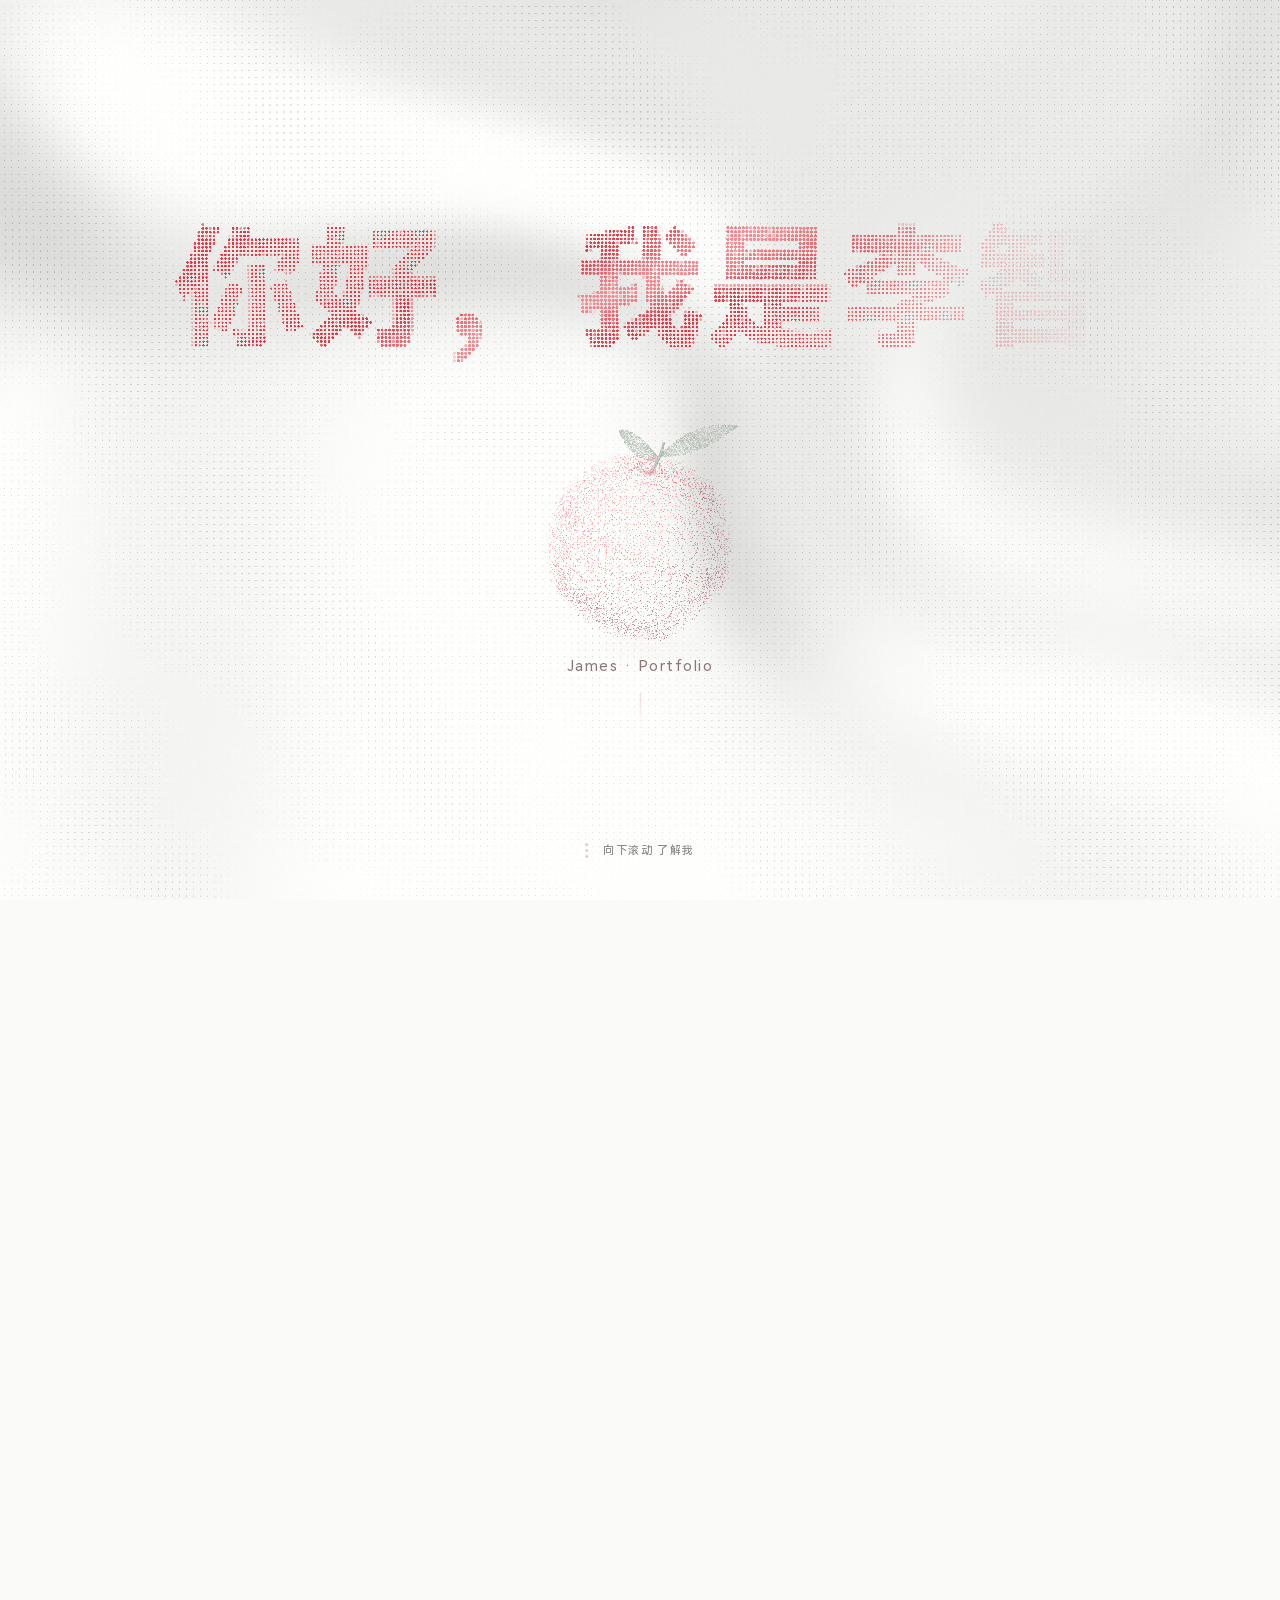
<file: docs/index.html>
<!doctype html><html lang="zh-CN"><head>
<meta charset="utf-8"><meta name="viewport" content="width=device-width,initial-scale=1"><meta name="theme-color" content="#fafaf8"><title>李智个人作品集 — 一颗荔枝的灵感宇宙</title><meta name="description" content="你好，我是李智。以一颗动态点阵荔枝为中心，在三维空间中探索我的作品。"><link rel="icon" href="./assets/lychee-icon.svg" type="image/svg+xml"><link rel="preload" href="./assets/HarmonyOS_Sans_SC_Black.woff" as="font" type="font/woff" crossorigin><link rel="preload" href="./assets/HarmonyOS_Sans_SC_Regular.woff" as="font" type="font/woff" crossorigin><link rel="modulepreload" href="./gallery.js"><link rel="stylesheet" href="./style.css"><link rel="stylesheet" href="./project-reader.css"><link rel="stylesheet" href="./project-theme.css"><link rel="stylesheet" href="./about.css"><link rel="stylesheet" href="./portfolio-menu.css"><script>if(location.pathname.endsWith('/project.html')){document.documentElement.dataset.initialView='project';document.documentElement.classList.add('project-document-root')}</script></head>
<body><a class="skip-link" href="#project-list">跳到作品列表</a><canvas id="atmosphere" aria-hidden="true"></canvas><div class="ambient-grain" aria-hidden="true"></div>
<main id="portfolio" aria-label="李智个人作品集"><div class="stage" id="work"><canvas id="scene" aria-label="动态像素荔枝与环绕它的三维作品画廊"></canvas><h1 class="sr-only">你好，我是李智</h1><div class="loading-title" aria-hidden="true">你好，我是李智</div><div class="lychee-shadow" aria-hidden="true"></div><section id="about" class="about-section" aria-labelledby="about-name" aria-hidden="true" inert><div class="about-layout">
<figure class="about-portrait"><div class="portrait-stack"><div class="portrait-mask" aria-hidden="true"></div><div class="portrait-photo"><img class="portrait-sharp" src="./assets/profile/james-portrait.png" alt="李智的黑白人像"><img class="portrait-soft" src="./assets/profile/james-portrait.png" alt="" aria-hidden="true"></div><figcaption class="portrait-signature">James</figcaption></div></figure>
<div class="about-fruit-space" aria-hidden="true"><img class="about-fruit-fallback" src="./assets/lychee-icon.svg" alt=""></div>
<div class="about-info"><h2 class="about-name" id="about-name">李智</h2><p class="about-role">工业设计实习生-AI创新业务</p><p class="about-availability">12月到岗，可连续在岗4个月</p><div class="about-contacts"><a class="about-contact" href="tel:13340219886" aria-label="拨打13340219886"><svg viewBox="0 0 24 24" aria-hidden="true"><path d="M7.5 3.5 10 8 7.8 10.2c1.4 2.8 3.2 4.6 6 6l2.2-2.2 4.5 2.5-.8 3.5c-.2.8-1 1.3-1.8 1.2C10 20.4 3.6 14 2.8 6.1c-.1-.8.4-1.6 1.2-1.8l3.5-.8Z"/></svg><span>13340219886</span></a><a class="about-contact" href="mailto:James_LiZhi@outlook.com"><svg viewBox="0 0 24 24" aria-hidden="true"><rect x="3" y="5" width="18" height="14" rx="1.5"/><path d="m3.5 6 8.5 7 8.5-7"/></svg><span>James_LiZhi@outlook.com</span></a></div><button id="open-resume" class="resume-button" type="button"><span>查看简历</span><svg viewBox="0 0 20 20" aria-hidden="true"><path d="M5 15 15 5M5 5h10v10"/></svg></button></div>
<div id="about-tags" class="about-tags" role="list" aria-label="兴趣与技能" aria-live="off"></div>
</div></section><button id="brand" class="portfolio-brand" type="button" aria-label="李智个人作品集导航" aria-controls="portfolio-menu" aria-expanded="false" inert><span class="brand-mark" aria-hidden="true"></span><span id="brand-text" class="brand-text" data-text="李智个人作品集">李智个人作品集</span></button>
<nav id="portfolio-menu" class="portfolio-menu" aria-label="作品集导航" data-lenis-prevent inert>
  <section class="portfolio-menu-section">
    <h2><a href="./#about" data-destination="about">个人信息</a></h2>
    <ul><li><a href="./project.html?id=resume" data-destination="resume">个人简历</a></li></ul>
  </section>
  <section class="portfolio-menu-section">
    <h2><a href="./#work/boundless" data-destination="work">个人作品</a></h2>
    <ul id="portfolio-menu-projects"></ul>
  </section>
</nav>
<div class="intro-caption" aria-hidden="true"><span class="small-label">James · Portfolio</span><span class="intro-caption-line"></span></div><div class="scroll-cue"><span class="cue-mark" aria-hidden="true"><i></i><i></i><i></i></span><span id="scroll-copy">向下滚动 了解我</span></div><div class="work-caption" aria-live="polite"><span class="work-index"><b id="work-number">01</b><i>/</i><span id="work-total">05</span></span><span class="caption-separator"></span><span id="work-name">作品画廊</span></div>
<div class="scroll-progress" aria-hidden="true"><i></i></div><div id="project-list" class="project-access" aria-label="作品列表"></div><div class="fallback-gallery" hidden><p class="fallback-greeting">你好，我是李智</p><img class="fallback-lychee" src="./assets/lychee-icon.svg" alt="荔枝图标"><div class="fallback-grid"></div></div></div></main>
<div id="reader-surface" hidden></div><div id="cursor" aria-hidden="true"><span>查看项目</span><span>↗</span></div><noscript><style>.loading-title{display:none}.stage{position:relative}#portfolio{height:100vh}</style><p class="noscript-message">你好，我是李智。请开启 JavaScript，体验三维点阵荔枝与作品画廊。</p></noscript><script type="module" src="./app.js"></script></body></html>
</file>
<file: docs/style.css>
@font-face{font-family:HarmonyOS;src:url('./assets/HarmonyOS_Sans_SC_Light.woff') format('woff');font-weight:300;font-display:swap}@font-face{font-family:HarmonyOS;src:url('./assets/HarmonyOS_Sans_SC_Regular.woff') format('woff');font-weight:400;font-display:swap}@font-face{font-family:HarmonyOS;src:url('./assets/HarmonyOS_Sans_SC_Medium.woff') format('woff');font-weight:500;font-display:swap}@font-face{font-family:HarmonyOS;src:url('./assets/HarmonyOS_Sans_SC_Black.woff') format('woff');font-weight:900;font-display:swap}
:root{--red:#e63946;--ink:#383c3b;--paper:#fafaf8;--muted:#8c8f8c;--gutter:clamp(24px,3.6vw,64px);--ease:cubic-bezier(.22,1,.36,1)}*{box-sizing:border-box}html{scrollbar-width:none;scroll-behavior:smooth}html::-webkit-scrollbar{display:none}body{margin:0;background:var(--paper);color:var(--ink);font-family:HarmonyOS,sans-serif;overflow-x:clip}button,a{-webkit-tap-highlight-color:transparent;touch-action:manipulation}button{font:inherit;color:inherit;cursor:pointer;border:0}button:focus-visible,a:focus-visible{outline:2px solid var(--red);outline-offset:7px}a{color:inherit}svg{width:100%;height:100%}.sr-only{position:absolute;width:1px;height:1px;overflow:hidden;clip:rect(0,0,0,0);white-space:nowrap}.skip-link{position:fixed;z-index:50;top:-70px;left:24px;padding:12px 20px;background:white;color:var(--red);border-radius:24px}.skip-link:focus{top:20px}
#atmosphere{position:fixed;inset:0;width:100%;height:100%;z-index:0;pointer-events:none}.ambient-grain{position:fixed;inset:0;pointer-events:none;z-index:10;opacity:.025;background-image:url("data:image/svg+xml,%3Csvg viewBox='0 0 160 160' xmlns='http://www.w3.org/2000/svg'%3E%3Cfilter id='noise'%3E%3CfeTurbulence type='fractalNoise' baseFrequency='.85' numOctaves='3' stitchTiles='stitch'/%3E%3C/filter%3E%3Cpath fill='%23000' filter='url(%23noise)' opacity='.5' d='M0 0h160v160H0z'/%3E%3C/svg%3E")}
#portfolio{height:var(--gallery-height,586svh);position:relative;z-index:1}.stage{height:100svh;position:sticky;top:0;isolation:isolate;overflow:clip}#scene{position:absolute;inset:0;width:100%;height:100%;z-index:3;touch-action:pan-y}.loading-title{position:absolute;left:0;right:0;top:29%;text-align:center;font-family:HarmonyOS,sans-serif;font-size:clamp(52px,8.5vw,140px);font-weight:900;color:var(--red);opacity:.6;transition:opacity .3s}.scene-ready .loading-title{opacity:0;pointer-events:none}.portfolio-brand{position:absolute;left:var(--gutter);top:28px;width:265px;height:64px;z-index:5;background:transparent;opacity:0;pointer-events:none}.portfolio-brand.visible{pointer-events:auto}.lychee-shadow{position:absolute;left:50%;top:71%;width:170px;height:18px;background:radial-gradient(ellipse,#7b656320,transparent 69%);transform:translateX(-50%);filter:blur(9px);z-index:2;opacity:0;transition:opacity 1.5s}.scene-ready .lychee-shadow{opacity:.75}.intro-caption{position:absolute;left:50%;top:73%;transform:translateX(-50%);z-index:4;display:flex;align-items:center;flex-direction:column;gap:18px;color:#8c7777;pointer-events:none}.small-label{font-size:15px;letter-spacing:.1em;white-space:nowrap}.intro-caption-line{height:36px;width:1px;background:linear-gradient(#e6394640,transparent)}
.scroll-cue{position:absolute;bottom:42px;left:50%;transform:translateX(-50%);z-index:5;display:flex;align-items:center;gap:12px;color:#7f8180;font-size:11px;letter-spacing:.13em;white-space:nowrap;pointer-events:none;transition:opacity .6s}.cue-mark{width:6px;display:flex;flex-direction:column;gap:3px}.cue-mark i{width:3px;height:3px;background:var(--red);border-radius:50%;opacity:.3;animation:downPulse 2.4s infinite}.cue-mark i:nth-child(2){animation-delay:.15s}.cue-mark i:nth-child(3){animation-delay:.3s}.work-caption{position:absolute;left:var(--gutter);bottom:43px;display:flex;gap:20px;align-items:center;z-index:5;font-size:12px;color:#777;opacity:0;transform:translateY(8px);pointer-events:none;transition:opacity .6s,transform .6s var(--ease)}.work-caption.visible{opacity:1;transform:none}.work-index{font-variant-numeric:tabular-nums;display:flex;gap:9px;font-size:12px}.work-index b{color:var(--red);font-weight:400}.work-index i{color:#b9b9b9;font-style:normal}.caption-separator{width:24px;height:1px;background:#b9b9b950}#work-name{font-size:11px;letter-spacing:.015em}.stage-controls{position:absolute;right:var(--gutter);bottom:30px;display:flex;gap:8px;align-items:center;z-index:5}.round-control{width:39px;height:39px;border:1px solid #d6d6d650;border-radius:50%;background:#ffffff50;backdrop-filter:blur(8px);display:grid;place-items:center;transition:background .3s,border-color .3s,transform .4s var(--ease);color:#868987}.round-control:hover{color:var(--red);background:#fff;border-color:#e6394640;transform:translateY(-2px)}.round-control svg{width:17px;height:17px;fill:none;stroke:currentColor;stroke-width:1.3;stroke-linecap:round;stroke-linejoin:round}#back-top{opacity:0;pointer-events:none;transform:translateY(8px)}#back-top.visible{opacity:1;pointer-events:auto;transform:none}.scroll-progress{position:absolute;inset:auto 0 0;height:2px;background:transparent;z-index:6}.scroll-progress i{display:block;width:100%;height:100%;background:var(--red);opacity:.7;transform:scaleX(var(--progress,0));transform-origin:left}.project-access{position:absolute;top:120px;left:var(--gutter);z-index:7}.project-access button{position:absolute;left:-10000px;padding:12px 18px;border-radius:20px;background:white;white-space:nowrap}.project-access button:focus{position:static;left:0}
dialog{border:0;padding:0;position:fixed;width:min(1000px,calc(100vw - 64px));max-height:90svh;overflow-y:auto;overscroll-behavior:contain;border-radius:20px;background:#f9f9f7;color:var(--ink);box-shadow:0 30px 140px #3d242324}dialog::backdrop{background:#f6f5f0b5;backdrop-filter:blur(20px)}dialog[open]{animation:dialogIn .55s var(--ease)}.dialog-close{position:absolute;top:16px;right:16px;width:37px;height:37px;border-radius:50%;background:#fff9;backdrop-filter:blur(10px);font-size:26px;line-height:1;z-index:2;color:#555;transition:.3s}.dialog-close:hover{background:var(--red);color:white}.project-image-wrap{background:white}.project-image-wrap img{display:block;width:100%;max-height:72svh;object-fit:contain}.project-description{display:flex;justify-content:space-between;align-items:center;padding:26px 32px;gap:20px}#project-category{font-size:10px;letter-spacing:.13em;color:#969894}#project-title{font-size:26px;font-weight:400;letter-spacing:-.025em;margin:8px 0 0}.project-navigation{display:flex;align-items:center;gap:16px;font-size:11px;color:#999;font-variant-numeric:tabular-nums}.project-navigation button{font-size:20px;width:34px;height:34px;border:1px solid #ddd8;border-radius:50%;background:transparent;color:#777}.project-navigation button:hover{background:var(--red);color:white;border-color:var(--red)}#cursor{position:fixed;top:0;left:0;width:78px;height:78px;padding:20px;border-radius:50%;background:var(--red);color:white;z-index:9;display:flex;flex-direction:column;align-items:center;justify-content:center;gap:5px;font-size:10px;letter-spacing:.06em;pointer-events:none;opacity:0;scale:.5;transition:opacity .25s,scale .45s var(--ease);will-change:transform}#cursor.active{opacity:1;scale:1}#cursor>span:last-child{font-size:16px}.fallback-gallery{position:relative;z-index:4;padding:100px var(--gutter) 90px}.fallback-greeting{font-size:clamp(30px,6vw,80px);text-align:center;color:var(--red);font-weight:900;font-family:HarmonyOS,sans-serif}.fallback-lychee{display:block;width:95px;height:120px;margin:25px auto 50px}.fallback-grid{display:grid;grid-template-columns:repeat(3,1fr);gap:20px}.fallback-grid button{padding:0;background:transparent;border-radius:15px;overflow:hidden}.fallback-grid img{display:block;width:100%}.static-mode #portfolio{height:auto}.static-mode .stage{position:relative;height:auto;min-height:100svh}.static-mode #scene,.static-mode .loading-title,.static-mode .intro-caption,.static-mode .lychee-shadow,.static-mode .scroll-cue,.static-mode .stage-controls{display:none}.noscript-message{position:fixed;top:35%;left:10%;right:10%;text-align:center;color:var(--red)}
.lenis.lenis-smooth{scroll-behavior:auto!important}.lenis.lenis-stopped{overflow:hidden}.lenis.lenis-smooth [data-lenis-prevent]{overscroll-behavior:contain}@keyframes downPulse{0%,75%,100%{opacity:.22;transform:translateY(0)}30%{opacity:1;transform:translateY(2px)}}@keyframes dialogIn{from{opacity:0;transform:translateY(20px) scale(.97)}to{opacity:1;transform:none}}@media(max-width:760px){:root{--gutter:23px}#portfolio{height:var(--gallery-height,586svh)}.portfolio-brand{top:20px;width:220px;height:58px}.intro-caption{top:73%}.small-label{font-size:14px;letter-spacing:.08em}.scroll-cue{bottom:33px;font-size:9px;letter-spacing:.07em;left:var(--gutter);transform:none}.work-caption{bottom:83px;gap:12px;font-size:10px}.caption-separator{width:16px}#work-name{font-size:10px}.stage-controls{right:23px;bottom:22px}.round-control{width:34px;height:34px}.round-control svg{width:15px;height:15px}.loading-title{top:26%;font-size:12vw;width:90%;left:5%;line-height:1.5}.lychee-shadow{top:70%;width:100px}.project-description{padding:20px;flex-wrap:wrap}dialog{width:calc(100vw - 28px);border-radius:16px}#project-title{font-size:23px}.project-navigation{gap:12px}.project-navigation button{width:30px;height:30px}#cursor{display:none}.fallback-grid{grid-template-columns:repeat(2,1fr);gap:12px}.fallback-gallery{padding-top:90px}.fallback-greeting{font-size:31px}.portfolio-brand:focus-visible{outline-offset:2px}}@media(prefers-reduced-motion:reduce){html{scroll-behavior:auto}*,*:before,*:after{animation-duration:.01ms!important;animation-iteration-count:1!important;transition-duration:.01ms!important}}
.motion-paused .cue-mark i{animation-play-state:paused}
.portfolio-brand{--brand-mark-size:24px;width:auto;height:72px;padding:0;display:flex;align-items:center;gap:11px;top:24px;color:#181a19;transition:none;cursor:pointer}
.brand-mark{display:block;position:relative;width:44px;height:var(--brand-mark-size);flex:none}
.brand-mark::before,.brand-mark::after{
 content:"";position:absolute;inset:0;width:var(--brand-mark-size);margin-inline:auto;box-sizing:border-box;
 border:1px solid currentColor;border-radius:50%;
 background:radial-gradient(circle closest-side,currentColor 0 24%,transparent 29%);
}
.brand-text{display:inline-block;position:relative;font-size:20px;line-height:1.5;font-weight:300;white-space:nowrap;letter-spacing:.015em}
.brand-text::after{content:attr(data-text);position:absolute;inset:0}
.brand-mark::after,.brand-text::after{color:var(--red);clip-path:inset(0 100% 0 0);transition:clip-path .62s var(--ease);pointer-events:none}
.portfolio-brand:is(:hover,:focus-visible) :is(.brand-mark,.brand-text)::after{clip-path:inset(0 0 0 0)}
#cursor{width:132px;height:49px;padding:0 19px;flex-direction:row;gap:13px;border-radius:999px;background:linear-gradient(125deg,#ffffffba,#ffffff69);border:1px solid #ffffffe0;box-shadow:0 7px 25px #35383b1a,inset 0 1px 0 #ffffffc0;backdrop-filter:blur(17px) saturate(1.2);-webkit-backdrop-filter:blur(17px) saturate(1.2);color:#e63946;font-size:13px;font-weight:500;letter-spacing:.035em;scale:.91;transform-origin:20px 20px;transition:opacity .22s,scale .35s var(--ease)}#cursor.active{scale:1}#cursor>span:last-child{font-size:18px;font-weight:400}#project-title{font-weight:500}
@media(max-width:760px){.portfolio-brand{--brand-mark-size:21px;top:17px;height:65px;gap:6px}.brand-mark{width:38px}.brand-text{font-size:17px}#cursor{display:none}}
</file>
<file: docs/project-reader.css>
html.project-document-root{scrollbar-width:none;scroll-behavior:auto}html.project-document-root::-webkit-scrollbar{display:none}
.project-document{--reader-edge:#ffffff70;--reader-shadow:0 6px 24px #343d2d12;--reader-gutter:clamp(20px,3.2vw,58px);--reader-gap:clamp(28px,3.2vw,54px);--reader-radius:clamp(12px,1.25vw,22px);background:var(--paper);overscroll-behavior-y:none}
#project-view{position:relative;z-index:1;width:100%;min-height:100svh;margin:0;padding:0;border:0;background:transparent;color:var(--ink);display:flex;flex-direction:column;transition:opacity .2s,transform .3s var(--ease)}
.project-pages{display:flex;flex-direction:column;gap:var(--reader-gap);padding:var(--reader-top-space,clamp(88px,11svh,112px)) var(--reader-gutter) var(--reader-gap)}
.project-page{margin:0;background:#fff;border:1px solid #ffffffb8;border-radius:var(--reader-radius);overflow:hidden;box-shadow:0 10px 36px #343b2f0d}
.page-open{display:block;width:100%;padding:0;background:transparent;cursor:zoom-in;text-align:left;border-radius:inherit}.page-open:focus-visible{outline-offset:-5px}.page-open img{display:block;width:100%;height:auto;object-fit:contain}
.reader-controls{position:fixed;z-index:20;top:max(20px,calc(env(safe-area-inset-top) + 12px));left:var(--reader-gutter);right:var(--reader-gutter);display:flex;align-items:center;justify-content:space-between;gap:14px;pointer-events:none;opacity:1;transform:translateY(0);transition:opacity .28s ease,transform .42s var(--ease);will-change:transform}
.reader-controls.is-hidden{opacity:0;transform:translateY(-14px)}.reader-controls.is-hidden .reader-tool{pointer-events:none}
.reader-tool-group{display:flex;align-items:center;gap:10px;min-width:0}.reader-identity{flex:1}.reader-navigation{flex:none}
.reader-tool{display:inline-flex;align-items:center;justify-content:center;flex:none;width:48px;height:48px;margin:0;padding:0;border:1px solid var(--reader-edge);border-radius:50%;background:linear-gradient(135deg,#ffffffa3,#ffffff4d);box-shadow:var(--reader-shadow);backdrop-filter:blur(28px) saturate(1.35);-webkit-backdrop-filter:blur(28px) saturate(1.35);color:#687160;text-decoration:none;pointer-events:auto;transition:color .25s,background .25s,transform .35s var(--ease)}
.reader-tool:hover{color:var(--red);background:#ffffff88;transform:translateY(-2px)}.reader-tool:focus-visible{outline-offset:4px}.reader-tool svg{display:block;flex:none;width:20px;height:20px;fill:none;stroke:currentColor;stroke-width:1.35;stroke-linecap:round;stroke-linejoin:round;pointer-events:none}
.reader-pill{width:auto;border-radius:999px;padding:0 19px;gap:8px;font-size:13px;line-height:1.5;letter-spacing:.02em;white-space:nowrap}.reader-project{flex:0 1 auto;min-width:0;max-width:100%;white-space:normal;text-align:left;height:auto;min-height:48px;padding:10px 21px;color:#454c42}
#work-name{max-width:min(45vw,520px);white-space:nowrap;overflow:hidden;text-overflow:ellipsis}.project-access button{max-width:calc(100vw - 2 * var(--gutter));white-space:normal;text-align:left;line-height:1.6}
#page-zoom{inset:0;margin:0;padding:0;width:100%;height:100%;max-width:none;max-height:none;border-radius:0;background:transparent;overflow:hidden;box-shadow:none}#page-zoom[open]{display:block;animation:readerZoomIn .2s ease-out}#page-zoom::backdrop{background:transparent;backdrop-filter:none}
.zoom-open #project-view,.zoom-open #reader-controls{visibility:hidden}
.zoom-viewport{position:absolute;inset:0;height:100%;display:block;overflow:hidden;touch-action:none;user-select:none;-webkit-user-select:none;cursor:grab;overscroll-behavior:contain;padding:max(88px,var(--reader-gutter)) var(--reader-gutter) max(108px,calc(var(--reader-gutter) + 70px));scroll-behavior:auto;scrollbar-width:none}.zoom-viewport::-webkit-scrollbar{display:none}
.zoom-viewport.is-dragging{cursor:grabbing}.zoom-viewport img{position:absolute;left:0;top:0;display:block;margin:0;will-change:transform;max-width:none;max-height:none;object-fit:contain;border-radius:var(--reader-radius);box-shadow:0 10px 36px #343b2f0d}
.reader-tool .fit-icon{display:none}.zoom-natural .reader-tool .expand-icon{display:none}.zoom-natural .reader-tool .fit-icon{display:block}
.zoom-dock{position:fixed;z-index:21;bottom:max(24px,calc(env(safe-area-inset-bottom) + 16px));left:50%;transform:translateX(-50%);display:flex;align-items:center;gap:10px;width:min(424px,calc(100vw - 40px))}.zoom-dock>.reader-tool{width:56px;height:56px}.zoom-adjustments{position:relative;min-width:0;flex:1;width:auto;height:56px;display:flex;align-items:center;gap:16px;padding:0 20px;border:1px solid var(--reader-edge);border-radius:999px;background:linear-gradient(135deg,#ffffff94,#ffffff44);box-shadow:var(--reader-shadow);backdrop-filter:blur(28px) saturate(1.35);-webkit-backdrop-filter:blur(28px) saturate(1.35)}
.zoom-range-icon{flex:none;width:18px;height:18px;fill:none;stroke:#7e8579;stroke-width:1.3;stroke-linecap:round}
#zoom-range{--zoom-fill:48.72%;display:block;min-width:0;flex:1;width:100%;height:30px;margin:0;appearance:none;-webkit-appearance:none;background:transparent;cursor:ew-resize;touch-action:none;border-radius:20px}#zoom-range::-webkit-slider-runnable-track{height:3px;border-radius:3px;background:linear-gradient(to right,var(--red) var(--zoom-fill),#cdd1c8 var(--zoom-fill))}#zoom-range::-webkit-slider-thumb{appearance:none;-webkit-appearance:none;width:16px;height:16px;border:4px solid #fff;border-radius:50%;background:var(--red);box-shadow:0 1px 8px #7d5b5433;margin-top:-6.5px}#zoom-range::-moz-range-track{height:3px;background:#cdd1c8}#zoom-range::-moz-range-progress{height:3px;background:var(--red)}#zoom-range::-moz-range-thumb{width:10px;height:10px;border:3px solid white;border-radius:50%;background:var(--red)}#zoom-range:focus-visible{outline:2px solid var(--red);outline-offset:6px}
.reader-next{--next-progress:0;position:relative;min-height:clamp(225px,30svh,290px);padding:24px var(--reader-gutter) max(52px,calc(env(safe-area-inset-bottom) + 32px));margin-top:auto;display:flex;align-items:center;justify-content:center;text-align:center}
.next-project-link{display:flex;flex-direction:column;align-items:center;gap:13px;max-width:min(800px,100%);text-decoration:none;color:inherit;outline-offset:12px}.next-orbit{position:relative;display:block;width:64px;height:64px;margin-bottom:3px;border-radius:50%;border:1px solid var(--reader-edge);background:linear-gradient(135deg,#ffffffa3,#ffffff4d);backdrop-filter:blur(28px) saturate(1.35);-webkit-backdrop-filter:blur(28px) saturate(1.35);box-shadow:var(--reader-shadow);transition:box-shadow .4s,transform .5s var(--ease)}
.next-progress{position:absolute;inset:0;width:100%;height:100%;fill:none;stroke-width:1}.orbit-track{stroke:#a8ada04a;stroke-dasharray:2 5;transform-origin:center;animation:nextOrbit 28s linear infinite}.orbit-fill{stroke:var(--next-color,var(--red));stroke-width:1.6;stroke-dasharray:182.22px;stroke-dashoffset:calc(182.22px * (1 - var(--next-progress)));transform:rotate(-90deg);transform-origin:center;transition:stroke-dashoffset .16s linear}
.next-arrow{position:absolute;top:22px;left:22px;width:20px;height:20px;fill:none;stroke:var(--next-color,var(--red));stroke-width:1.2;stroke-linecap:round;stroke-linejoin:round;animation:nextArrow 2.3s ease-in-out infinite}.next-caption{font-size:11px;letter-spacing:.12em;color:#959b90;transition:color .3s}.next-project-name{font-size:clamp(16px,1.6vw,22px);line-height:1.65;letter-spacing:.02em;color:#51594b;transition:color .3s}.next-project-link:hover .next-project-name{color:var(--next-color,var(--red))}.is-ready .next-caption{color:#6e7765}.is-pulling .next-orbit{box-shadow:0 0 0 8px color-mix(in srgb,var(--next-color) 9%,transparent);transform:translateY(3px)}.is-complete .next-orbit{transform:translateY(12px) scale(.94)}
.reader-changing #project-view{opacity:0;transform:translateY(-24px)}.reader-changing>#reader-controls{opacity:0}.reader-changing{pointer-events:none}
.reader-noscript{position:relative;z-index:1;margin:24px;color:#73776f}@keyframes readerZoomIn{from{opacity:0}to{opacity:1}}@keyframes nextArrow{0%,100%{transform:translateY(-2px);opacity:.55}50%{transform:translateY(3px);opacity:1}}@keyframes nextOrbit{to{transform:rotate(360deg)}}
@media(max-width:760px){.project-document{--reader-edge:#ffffff70;--reader-shadow:0 6px 24px #343d2d12;--reader-gutter:16px;--reader-gap:26px;--reader-radius:12px}.project-pages{padding-top:var(--reader-top-space,144px)}.reader-controls{top:max(18px,calc(env(safe-area-inset-top) + 10px))}.reader-tool{width:44px;height:44px}.reader-tool svg{width:19px;height:19px}.reader-tool-group{gap:9px}#reader-controls{flex-wrap:wrap;gap:10px}.reader-identity{flex-basis:100%}.reader-navigation{margin-left:auto}.reader-pill{width:auto;font-size:12px;padding:0 17px;gap:7px}.reader-project{flex:1;min-height:44px;height:auto;padding:10px 16px;line-height:1.45}.reader-next{min-height:225px;padding-top:20px}.next-caption{font-size:10px;letter-spacing:.05em}.next-project-name{font-size:16px}.zoom-dock{bottom:max(20px,calc(env(safe-area-inset-bottom) + 12px))}.zoom-dock>.reader-tool{width:52px;height:52px}.zoom-adjustments{height:52px;gap:12px;padding:0 16px}.zoom-viewport{padding-top:84px}#work-name{max-width:calc(100vw - 165px)}}
@media(prefers-reduced-motion:reduce){.reader-controls{will-change:auto}.next-arrow,.orbit-track{animation:none}}

[hidden]{display:none!important}#reader-surface{position:relative;z-index:1;min-height:100svh}html[data-initial-view=project] #portfolio{display:none}.view-transitioning #portfolio,.view-transitioning #reader-surface,.view-transitioning .reader-tool{pointer-events:none!important}.project-document .skip-link{display:none}#scene:focus{outline:none}
</file>
<file: docs/project-theme.css>
:root{--hover-accent:var(--red)}
#cursor{color:var(--hover-accent);transition:opacity .22s,scale .35s var(--ease),color .32s var(--ease)}
.work-index b{color:var(--hover-accent);transition:color .32s var(--ease)}
.cue-mark i{background-color:var(--hover-accent);transition:background-color .32s var(--ease)}
#work-name{white-space:normal;overflow:visible;text-overflow:clip;overflow-wrap:anywhere;line-height:1.5}
.reader-footer strong{min-width:0;overflow-wrap:anywhere}
</file>
<file: docs/about.css>
@font-face{font-family:JamesSignature;src:url('./assets/profile/JamesSignature.woff') format('woff');font-weight:400;font-display:swap}
.about-section{position:absolute;inset:0;z-index:4;opacity:0;pointer-events:none;isolation:isolate}
.about-section.is-active{pointer-events:auto}
body[data-phase="about"] .work-caption{visibility:hidden}
.about-layout{height:100%;padding:54px var(--gutter) 78px;display:grid;grid-template-columns:minmax(0,1.3fr) minmax(0,1fr) minmax(0,1.25fr) minmax(0,.8fr);gap:clamp(14px,1.8vw,30px);align-items:center}
.about-portrait{position:relative;margin:0;justify-self:center;width:min(100%,330px);height:min(470px,55svh);--portrait-x:0px;--portrait-y:0px}
.portrait-stack{position:relative;width:100%;height:100%;isolation:isolate}
.portrait-mask{position:absolute;inset:0 -14%;z-index:0;background:#e68c95;opacity:.78;mask-image:linear-gradient(to bottom,#000 60%,transparent 96%),url('./assets/profile/james-portrait.png');mask-size:100% 100%,100% auto;mask-position:center top;mask-repeat:no-repeat;mask-composite:intersect;-webkit-mask-image:linear-gradient(to bottom,#000 60%,transparent 96%),url('./assets/profile/james-portrait.png');-webkit-mask-size:100% 100%,100% auto;-webkit-mask-position:center top;-webkit-mask-repeat:no-repeat;-webkit-mask-composite:source-in;transform:translate3d(calc(14px - var(--portrait-x)*.65),calc(10px - var(--portrait-y)*.5),0);will-change:transform}
.portrait-photo{position:absolute;inset:0 -14%;z-index:1;transform:translate3d(calc(var(--portrait-x)*.65),calc(var(--portrait-y)*.65),0);will-change:transform;mask-image:linear-gradient(to bottom,#000 0 76%,transparent 100%)}
.portrait-photo img{position:absolute;left:0;top:0;width:100%;max-width:none;height:auto;display:block;filter:contrast(.98)}
.portrait-photo .portrait-sharp{mask-image:linear-gradient(to bottom,#000 0 64%,transparent 89%)}
.portrait-photo .portrait-soft{filter:blur(6px) contrast(.98);mask-image:linear-gradient(to bottom,transparent 49%,#000 77%,transparent 100%);pointer-events:none}
.portrait-signature{position:absolute;left:6%;right:-2%;bottom:5%;z-index:3;margin:0;color:#e63946;font-family:JamesSignature,cursive;font-size:clamp(72px,7.1vw,112px);font-weight:400;line-height:1;letter-spacing:-.03em;white-space:nowrap;transform:translate3d(calc(var(--portrait-x)*1.1),calc(var(--portrait-y)*1.05),0) rotate(-8deg);will-change:transform;user-select:none}
.about-fruit-space{height:min(430px,54svh);min-width:0;pointer-events:none}
.about-fruit-fallback{display:none;width:100%;height:100%;object-fit:contain}
.about-info{min-width:0;align-self:center;padding-bottom:6px;margin-left:clamp(64px,8vw,112px)}
.about-name{font-family:HarmonyOS,sans-serif;font-weight:500;font-size:clamp(35px,3.5vw,56px);line-height:1.25;letter-spacing:.035em;color:#242724;margin:0 0 23px}
.about-role{font-weight:400;font-size:clamp(14px,1.22vw,19px);line-height:1.75;margin:0;color:#484c47;overflow-wrap:anywhere}
.about-availability{font-weight:400;font-size:clamp(14px,1.22vw,19px);line-height:calc(clamp(12px,1.02vw,16px)*1.9);color:#484c47;margin:9px 0 0;overflow-wrap:anywhere}
.about-contacts{display:flex;flex-direction:column;gap:12px;margin-top:27px}
.about-contact{display:flex;align-items:center;gap:10px;width:max-content;max-width:100%;font-size:clamp(12px,.99vw,15px);font-weight:300;line-height:1.5;text-decoration:none;color:#6d7469;transition:color .25s}
.about-contact svg{width:16px;height:16px;flex:none;fill:none;stroke:currentColor;stroke-width:1.3;stroke-linecap:round;stroke-linejoin:round}
.about-contact span{overflow-wrap:anywhere}.about-contact:hover{color:#e63946}
.resume-button{display:inline-flex;justify-content:center;align-items:center;gap:20px;min-height:44px;padding:10px 21px;margin-top:29px;border:1px solid #e6394633;border-radius:999px;background:#ffffff8c;backdrop-filter:blur(12px);font-size:13px;line-height:1.5;font-weight:400;letter-spacing:.06em;color:#e63946;transition:background .3s,color .3s,transform .4s var(--ease),border-color .3s}
.resume-button svg{width:16px;height:16px;fill:none;stroke:currentColor;stroke-width:1.4;stroke-linecap:round;stroke-linejoin:round}
.resume-button:hover{background:#e63946;color:#fff;border-color:#e63946;transform:translateY(-2px)}
.about-tags{position:relative;align-self:center;width:100%;height:min(430px,62svh);min-height:260px;isolation:isolate}
.about-tag{position:absolute;left:0;top:0;display:inline-flex;align-items:center;justify-content:center;white-space:nowrap;padding:10px 16px;border-radius:999px;border:1px solid #ffffffed;background:linear-gradient(130deg,#ffffffb8,#ffffff60);box-shadow:0 6px 22px #434b3e0b,inset 0 1px 0 #ffffffc9;backdrop-filter:blur(13px) saturate(.85);-webkit-backdrop-filter:blur(13px) saturate(.85);font-family:HarmonyOS,sans-serif;font-size:13px;font-weight:300;line-height:1.5;color:#72796b;opacity:0;pointer-events:none;will-change:transform,opacity;user-select:none}
#resume-dialog{width:min(1020px,calc(100vw - 48px));max-height:92svh;padding:0;border-radius:16px;background:#f3f3ef;overflow:hidden}
#resume-dialog[open]{display:flex;flex-direction:column}
.resume-toolbar{display:flex;align-items:center;justify-content:space-between;gap:20px;flex:none;padding:13px 20px;background:#ffffffed;border-bottom:1px solid #e4e4dd}
.resume-toolbar>span{font-size:12px;color:#747b6d;letter-spacing:.08em}
.resume-tools{display:flex;align-items:center;gap:15px}
#resume-scale{border:1px solid #dddeda;border-radius:20px;background:white;padding:7px 14px;font-size:12px;color:#73796d}
#resume-scale:hover{color:#e63946;border-color:#e63946}
#resume-close{width:33px;height:33px;display:grid;place-items:center;border-radius:50%;font-size:26px;background:#f0f1eb;color:#71786a;line-height:1}
#resume-close:hover{background:#e63946;color:white}
.resume-viewport{overflow:auto;overscroll-behavior:contain;min-height:0;flex:1;padding:20px;scroll-behavior:auto}
.resume-viewport img{display:block;width:100%;height:auto;margin:auto;box-shadow:0 6px 30px #27312010}
.resume-natural .resume-viewport img{width:auto;max-width:none;margin:0}
.static-mode .about-section{position:relative;min-height:100svh;opacity:1;pointer-events:auto}.static-mode .about-layout{min-height:100svh}.static-mode .about-fruit-fallback{display:block}
@media(max-width:1100px) and (min-width:761px){.about-layout{padding-top:35px;padding-bottom:66px;gap:14px}.about-portrait{height:min(390px,54svh)}.portrait-signature{font-size:78px}.about-name{margin-bottom:18px}.about-contacts{gap:10px;margin-top:22px}.resume-button{margin-top:23px}.about-tag{font-size:12px;padding:9px 13px}.about-info{padding-bottom:0}}
@media(max-width:760px){.about-layout{padding:38px 23px 88px;grid-template-columns:minmax(0,1fr) minmax(0,1fr);grid-template-rows:minmax(180px,28svh) auto 150px;gap:12px 17px;align-content:center}.about-portrait{grid-column:1;grid-row:1;max-width:210px;width:88%;height:88%;align-self:start;transform:translateY(-16px)}.about-fruit-space{grid-column:2;grid-row:1;height:100%;width:100%;transform:translateY(-16px)}.portrait-signature{font-size:60px;bottom:1%;left:0}.portrait-mask{transform:translate3d(calc(9px - var(--portrait-x)*.65),calc(7px - var(--portrait-y)*.5),0)}.about-info{grid-column:1/-1;grid-row:2;padding:0 3px;justify-self:center;width:calc(100% - 12px);max-width:410px;margin-left:12px}.about-name{font-size:34px;margin-bottom:11px}.about-role{font-size:14px;line-height:1.65}.about-availability{font-size:14px;line-height:20.4px;margin-top:4px}.about-contacts{flex-direction:row;flex-wrap:wrap;gap:9px 14px;margin-top:16px}.about-contact{font-size:12px;gap:7px}.about-contact svg{width:14px;height:14px}.resume-button{margin-top:17px;min-height:38px;padding:8px 17px;gap:16px;font-size:12px}.about-tags{grid-column:1/-1;grid-row:3;align-self:center;height:150px;min-height:150px;width:100%}.about-tag{font-size:12px;line-height:1.5;padding:8px 13px}#resume-dialog{width:calc(100vw - 16px);max-height:94svh;border-radius:12px}.resume-toolbar{padding:10px 13px}.resume-tools{gap:10px}.resume-viewport{padding:9px}#resume-scale{font-size:11px}}
@media(max-width:760px) and (max-height:720px){.about-layout{padding:22px 22px 65px;grid-template-rows:minmax(135px,25svh) auto 140px;gap:7px 15px}.about-tags{height:140px;min-height:140px}.about-name{font-size:29px;margin-bottom:7px}.about-role{font-size:12px;line-height:1.5}.about-availability{font-size:12px;line-height:18.7px}.about-contacts{margin-top:10px;gap:8px 12px}.about-contact{font-size:11px;gap:6px}.resume-button{min-height:34px;font-size:11px;margin-top:11px;padding:6px 15px}.portrait-signature{font-size:52px}.about-tag{font-size:11px;padding:7px 12px}}
@media(prefers-reduced-motion:reduce){.portrait-mask,.portrait-photo,.portrait-signature{will-change:auto}}
@media(min-width:761px){
 .about-layout{grid-template-columns:repeat(3,minmax(0,1fr));grid-template-rows:auto 160px;column-gap:clamp(20px,3vw,52px);row-gap:22px;align-content:center}
 .about-portrait{grid-column:1;grid-row:1/3;width:min(calc(100% + 28px),25.2vw,366px);height:min(520px,60svh,calc(25.2vw*1.42));transform:translateX(clamp(12px,1.6vw,30px))}
 .portrait-signature{font-size:clamp(79px,7.8vw,123px)}
 .about-fruit-space{grid-column:2;grid-row:1/3}
 .about-info{grid-column:3;grid-row:1;align-self:end;padding-bottom:0;margin-left:0;transform:translate3d(var(--info-x,0px),var(--info-y,0px),0);will-change:transform}
 .about-tags{--tags-extend:clamp(72px,10vw,160px);grid-column:3;grid-row:2;align-self:start;width:calc(100% + var(--tags-extend));margin-left:calc(-1*var(--tags-extend));height:190px;min-height:190px;transform:translate3d(var(--tags-x,0px),var(--tags-y,0px),0);will-change:transform}
}
@media(max-width:760px){
 .about-layout{padding-top:max(98px,12svh);align-content:start}
 .about-portrait{transform:translate(clamp(8px,2.2vw,16px),-16px)}
 .about-fruit-space{transform:translate(calc(-1*clamp(8px,2.2vw,16px)),-16px)}
 .about-tags{width:calc(100% + 24px);margin-left:-12px;transform:translateY(16px)}
}
@media(max-width:760px) and (max-height:759px){
 .about-layout{padding-bottom:46px;grid-template-rows:minmax(118px,23svh) auto auto}
 .about-tags{height:clamp(110px,21svh,140px);min-height:110px;transform:translateY(4px)}
}
</file>
<file: docs/portfolio-menu.css>
.portfolio-menu {
  --menu-top: 104px;
  position: fixed;
  z-index: 8;
  top: var(--menu-top);
  left: var(--gutter);
  width: min(380px, calc(100vw - 2 * var(--gutter)));
  max-height: calc(100svh - var(--menu-top) - 18px);
  padding: 17px 19px 20px;
  overflow: auto;
  overscroll-behavior: contain;
  scrollbar-width: thin;
  scrollbar-color: #6c76664d transparent;
  border: 1px solid #ffffffed;
  border-radius: 28px;
  background: linear-gradient(145deg, #ffffffb8, #fafbf9a0 75%, #ffffffb0);
  box-shadow: 0 16px 56px #343d2d20, 0 0 0 1px #53604b0b, inset 0 1px 0 #ffffffde;
  backdrop-filter: blur(28px) saturate(1.3);
  -webkit-backdrop-filter: blur(28px) saturate(1.3);
  visibility: hidden;
  pointer-events: none;
  transform: translateX(calc(-100% - var(--gutter) - 36px));
  transition: transform .38s var(--ease), visibility 0s linear .38s;
}

.portfolio-menu.is-open {
  transform: translateX(0);
  visibility: visible;
  pointer-events: auto;
  transition: transform .55s var(--ease), visibility 0s;
}

.portfolio-menu-section + .portfolio-menu-section {
  border-top: 1px solid #626a5b24;
  margin-top: 11px;
  padding-top: 11px;
}

.portfolio-menu h2,
.portfolio-menu ul {
  margin: 0;
  padding: 0;
  list-style: none;
}

.portfolio-menu a {
  display: flex;
  align-items: center;
  min-height: 42px;
  padding: 8px 11px 8px 20px;
  border-radius: 12px;
  font: 400 14px/1.6 HarmonyOS, sans-serif;
  color: #535b52;
  text-decoration: none;
  overflow-wrap: anywhere;
  opacity: 0;
  transform: translateY(-9px);
  transition: opacity .19s ease, transform .28s var(--ease),
    color .2s ease, background-color .2s ease;
}

.portfolio-menu.is-open a {
  opacity: 1;
  transform: translateY(0);
  --row-delay: calc(40ms + var(--menu-row, 0) * 38ms);
  transition-duration: .29s, .35s, .2s, .2s;
  transition-delay: var(--row-delay), var(--row-delay), 0s, 0s;
}

.portfolio-menu h2 a {
  min-height: 44px;
  padding-left: 11px;
  font-size: 19px;
  font-weight: 500;
  color: #272c28;
}

.portfolio-menu a:hover,
.portfolio-menu a:focus-visible {
  color: var(--red);
  background: #ffffffa8;
}

.portfolio-menu a:focus-visible {
  opacity: 1;
  transform: none;
  outline: 2px solid var(--red);
  outline-offset: -2px;
  transition-delay: 0s;
}

@media (max-width: 760px) {
  .portfolio-menu {
    --menu-top: 90px;
    padding: 13px 13px 16px;
    border-radius: 24px;
  }

  .portfolio-menu a {
    min-height: 44px;
  }

  .portfolio-menu h2 a {
    font-size: 18px;
  }
}

@media (prefers-reduced-motion: reduce) {
  .portfolio-menu,
  .portfolio-menu.is-open,
  .portfolio-menu a {
    transition: none;
  }
}
</file>
